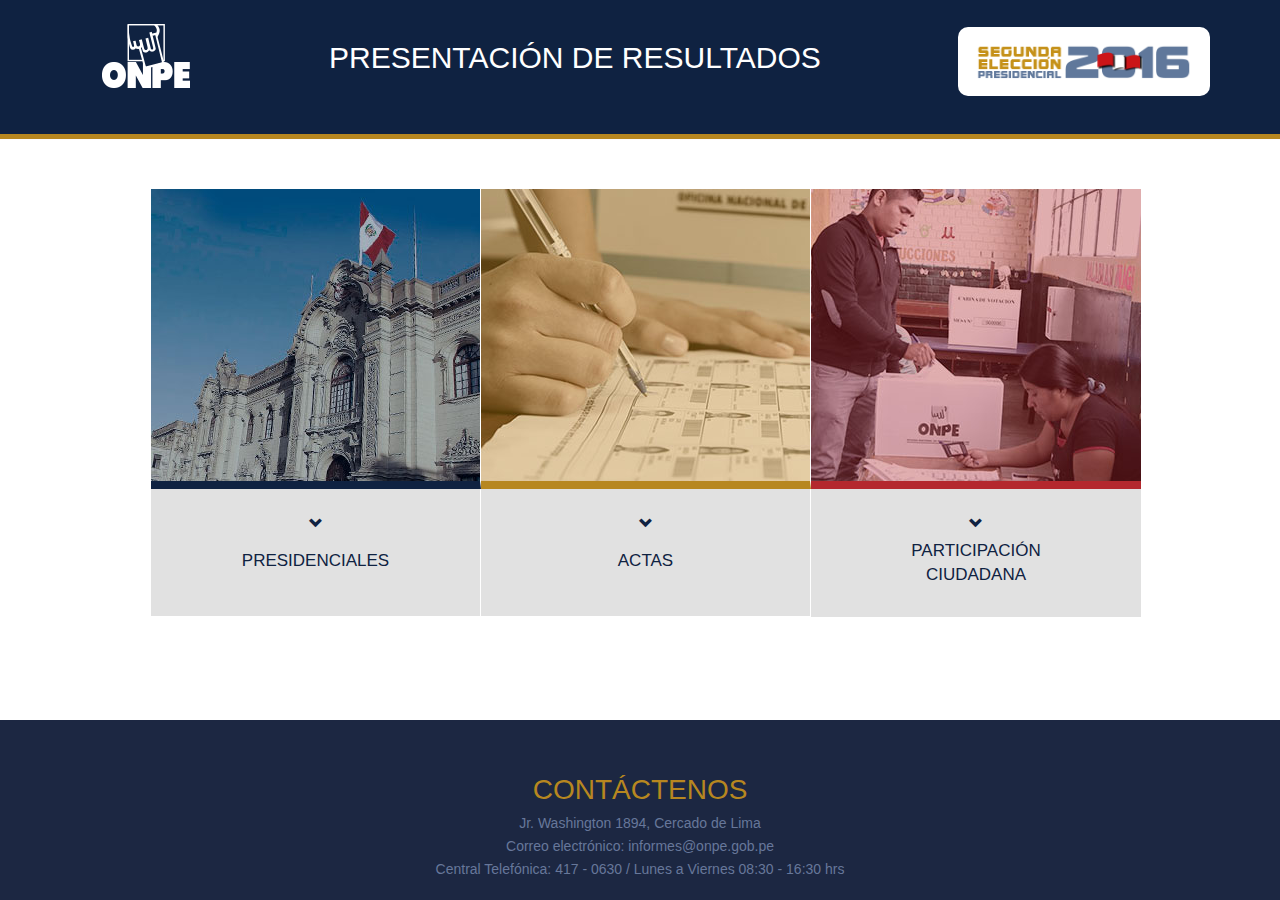
<file: index.html>
﻿<!DOCTYPE html> 
<html>
  <head>
    <title>ONPE - Oficina Nacional de Procesos Electorales</title>
    <meta http-equiv="Content-Type" content="text/html; charset=UTF-8"  />
    <meta http-equiv="X-UA-Compatible" content="IE=9" />
    <link href="css/bootstrap.min.css" rel="stylesheet" type="text/css" media="screen"/>
    <link href="css/fontawesome.min.css" rel="stylesheet" type="text/css" media="screen"/>
    <link href="css/style.css" rel="stylesheet" type="text/css" media="screen"/>
  </head>
  <body>
    <header>
      <div class="container">
        <div class="pull-left logo-onpe">
          <div class="pull-left">
            <a href="index.html"><img src="images/onpe-trans.png"></a>
          </div>
          
          <div class="pull-left">
            <h1>PRESENTACIÓN DE RESULTADOS</h1>
          </div>
        </div>
  
        <div class="pull-right logo">
          <img src="images/eegg2016-trans.png" width="218" height="35">
        </div>
      </div>
    </header>
    
    <section class="container space02 nosub">
      <div class="pull-left pd02 ancho-ie">
          <a href="presidenciales.html">
            <div class="grow pic btn01"><img src="images/presidenciales.jpg" ></div>
            <div class="tit02"><span class="glyphicon glyphicon-chevron-down" aria-hidden="true"></span><p>PRESIDENCIALES</p></div>
          </a>
      </div>
      <div class="pull-left pd02 oculto2 ancho-ie">
        <a href="actas_ubigeo.html">
          <div class="grow pic btn04"><img src="images/actas.jpg" ></div>
          <div class="tit02"><span class="glyphicon glyphicon-chevron-down" aria-hidden="true"></span><p>ACTAS</p></div>
        </a>
      </div>
      <div class="pull-left pd01 ancho-ie">
        <a href="participacion.html">
          <div class="grow pic btn05"><img src="images/participacion.jpg" ></div>
        <div class="tit01"><span class="glyphicon glyphicon-chevron-down" aria-hidden="true"></span><p>PARTICIPACIÓN <br> CIUDADANA</p></div>
        </a>
      </div>
    </section>
    
    <footer class="footer-index">
      <div class="container">
        <div class="row">
          <div class="col-md-12 direc01">
            <span>CONTÁCTENOS</span>
            <p>Jr. Washington 1894, Cercado de Lima </p>
            <p>Correo electrónico: <a href="#">informes@onpe.gob.pe</a></p>
            <p>Central Telefónica: 417 - 0630 / Lunes a Viernes 08:30 - 16:30 hrs</p>
          </div>
        </div>
      </div>
    </footer>
      
  </body>
</html>
</file>
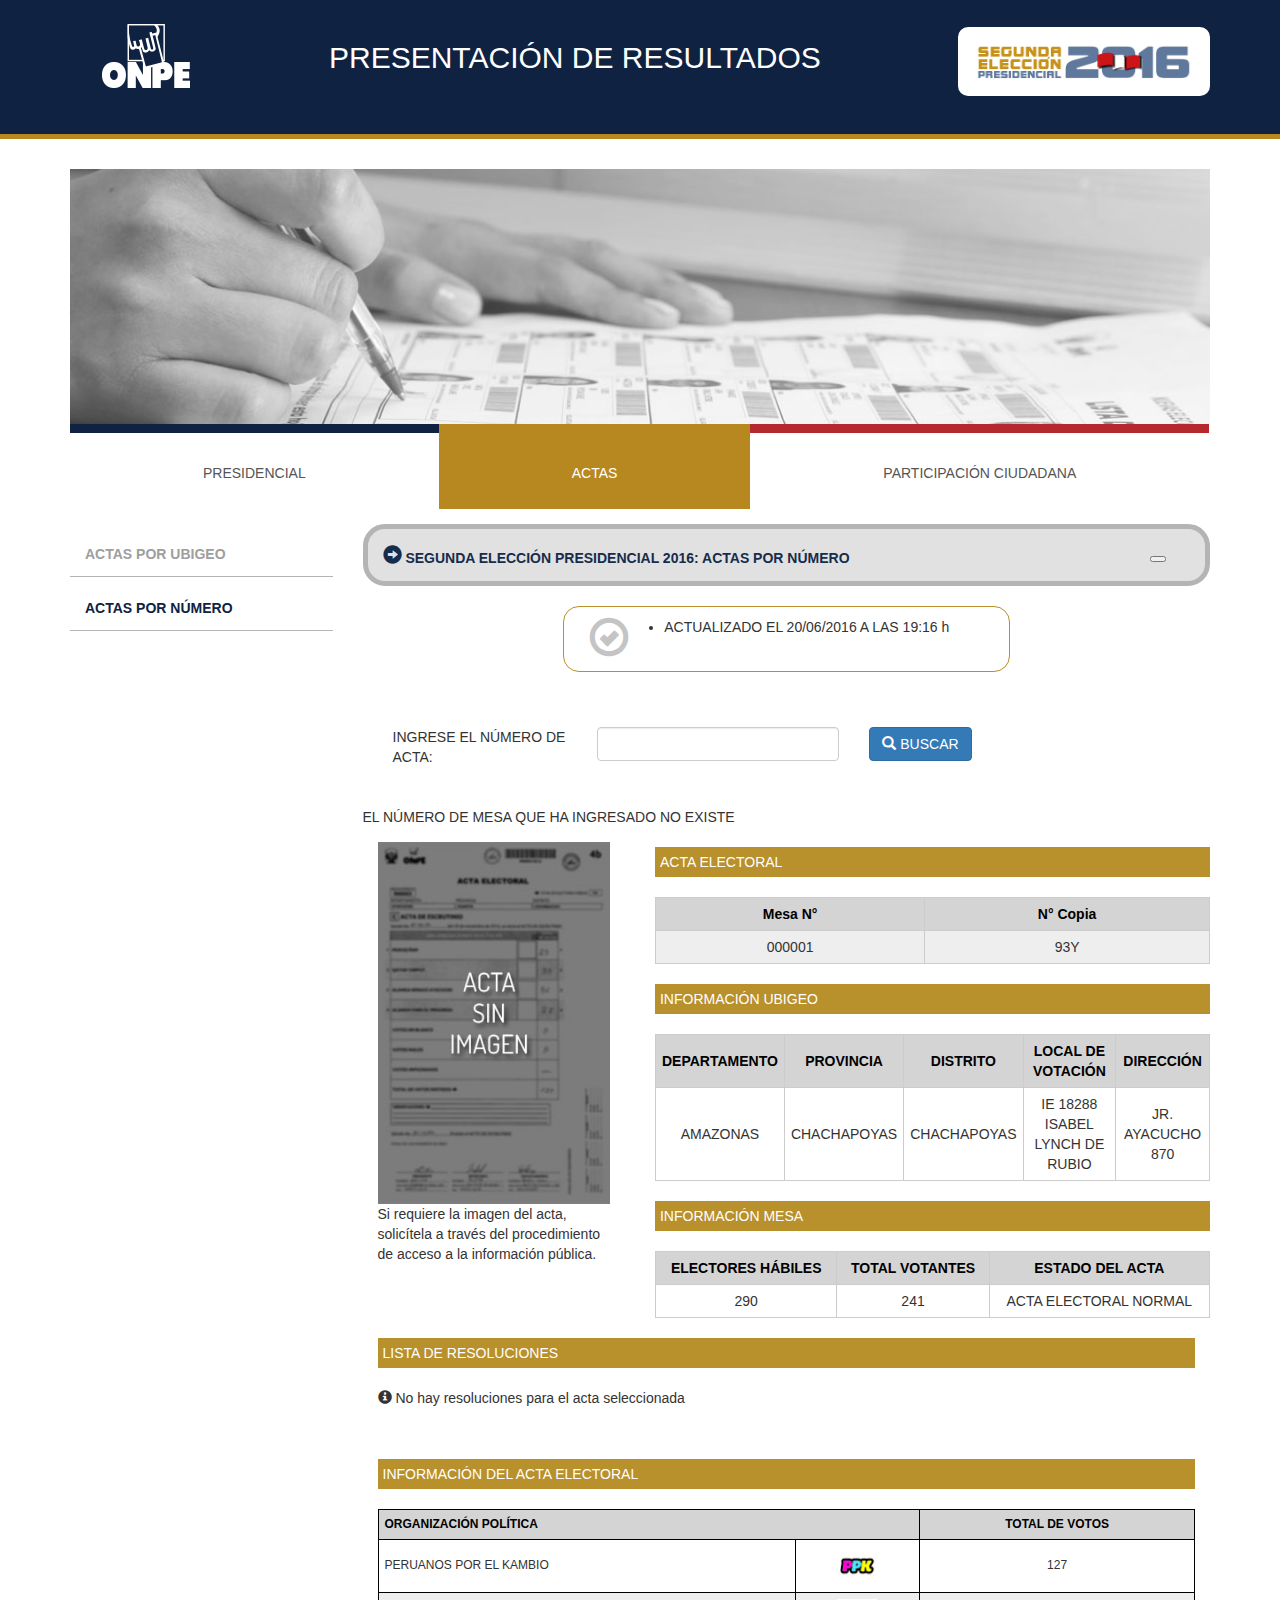
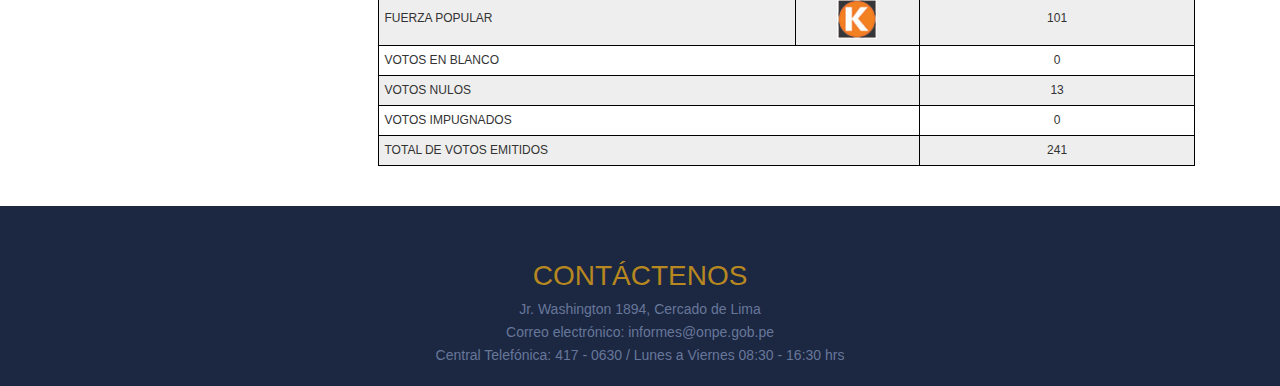
<file: actas_numero.html>
﻿<!DOCTYPE html>
<html>
  <head>
    <title>ONPE - Oficina Nacional de Procesos Electorales</title>
    <meta http-equiv="Content-Type" content="text/html; charset=UTF-8"  /> 
    <meta http-equiv="X-UA-Compatible" content="IE=9" />
    <link href="css/bootstrap.min.css" rel="stylesheet" type="text/css" media="screen"/>
    <link href="css/fontawesome.min.css" rel="stylesheet" type="text/css" media="screen"/>
    <link href="css/style.css" rel="stylesheet" type="text/css" media="screen"/>
  </head>
  <body>
    <header>
      <div class="container">
        <div class="pull-left logo-onpe">
          <div class="pull-left">
            <a href="index.html"><img src="images/onpe-trans.png"></a>
          </div>

          <div class="pull-left">
            <h1>PRESENTACIÓN DE RESULTADOS</h1>
          </div>
        </div>

        <div class="pull-right logo">
          <img src="images/eegg2016-trans.png" width="218" height="35">
        </div>
      </div>
    </header>

    <div class="container">
      <img src="images/f-actas.jpg" width="1170" height="248" class="img-responsive mg30top">

      <section class="menu navbar-default menu05">
        <div class="navbar-header">
          <button class="navbar-toggle collapsed" type="button" data-toggle="collapse" data-target=".bs-navbar-collapse">
            <span class="sr-only">Toggle navigation</span>
            <span class="icon-bar"></span>
            <span class="icon-bar"></span>
            <span class="icon-bar"></span>
          </button>
        </div>
        <a name="posicion"></a>
        <nav class="navbar-collapse bs-navbar-collapse collapse" aria-expanded="false">
          <ul class="nav navbar-nav">
            <li class="bt-azul">
              <a href="./presidencial.html">PRESIDENCIAL</a>
            </li>
            <li class="bt-amarillo act-amarillo">
              <a href="./actas_ubigeo.html">ACTAS</a>
            </li>
            <li class="bt-rojo">
              <a href="./participacion.html">PARTICIPACIÓN CIUDADANA</a>
            </li>
          </ul>
        </nav>
      </section>
      <br/><br/><br/><br/>

      <section class="contenedor">
        <div class="row">

          <div class="col-xs-12 col-md-3">
            <div class="menu-interna">
              <ul>
                <li><a href="./actas-ubigeo.html">Actas por ubigeo</a></li>
                <li><a href="./actas-numero.html" class="act-izq">Actas por número</a></li>
              </ul>
            </div>
          </div>

          <div class="col-xs-12 col-md-9" id="impreso">
            <div class="contenido-interna">

              <div class="titulos col-xs-12">
                <div class="col-xs-11">
                  <h3> <span class="glyphicon glyphicon-circle-arrow-right" aria-hidden="true" style="font-size:19px"></span> SEGUNDA ELECCIÓN PRESIDENCIAL 2016: ACTAS POR NÚMERO</h3>
                </div>

                <div class="col-xs-1 oculto-boton-print">
                  <button onclick="printContent('impreso');"><i class="fa fa-print ico-print"></i></button>
                </div>
              </div>

              <div class="col-xs-12">
                <div class="col-lg-7 centered">
                  <div class="col-xs-12 col-md-12 col-lg-12 cont-curv">
                    <div class="col-xs-3 col-md-1">
                      <span class="glyphicon glyphicon-ok-circle ico-info" aria-hidden="true"></span>
                    </div>

                    <div class="col-xs-9 col-md-11">
                      <ul>
                        <li>ACTUALIZADO EL 20/06/2016 A LAS 19:16 h </li>
                      </ul>
                    </div>
                  </div>
                </div>

                <div id="page-wrap">
                  <br>
                  <p>&nbsp;</p>
                  <p>&nbsp;</p>
                  <form id="myform" name="myform" class="horizontal-form" method="post" action="javascript:actas_bscarPrNmroMesa(document.getElementById('myform'));">
                    <div class="col-md-3">
                      INGRESE EL NÚMERO DE ACTA:
                    </div>

                    <div class="col-md-4">
                      <div class="form-group">
                        <span id="spanNroMesa">
                          <input id="nroMesa" name="nroMesa" type="text" onkeypress="return validText(this, event, 4)" maxlength="6" class="form-control" value="">
                        </span>
                      </div>
                    </div>

                    <div class="col-md-2">
                      <button type="button" onclick="javascript:actas_bscarPrNmroMesa(document.getElementById('myform'));" class="btn btn-primary"><span class="glyphicon glyphicon-search" aria-hidden="true"></span> BUSCAR</button>
                    </div>
                  </form>
                </div>

                <div id="divDetalle" class="ptop20">
                  <div class="contenido-resultados">
                    <p>&nbsp;</p>
                    <div class="row">

                      <div class="tab-info">EL NÚMERO DE MESA QUE HA INGRESADO NO EXISTE</div>

                      <div class="tab-content">
                        <div id="detMesa">
                          <div class="tab-content">
                            <div role="tabpanel" class="tab-pane active" id="presidencial">
                              <div class="tab-info-desc">

                                <div class="row">

                                  <div class="col-xs-3 col-md-4">
                                    <div class="mesap01">
                                        <img src="images/mp-sin.jpg" class="img-responsive">
                                        Si requiere la imagen del acta, solicítela a través del procedimiento de acceso a la información pública.
                                    </div>
                                  </div>

                                  <div class="col-xs-9 col-md-8">
                                    <div class="row">

                                      <div class="col-xs-12">
                                        <p class="subtitle1">ACTA ELECTORAL</p>
                                        <div id="page-wrap">
                                          <table class="table13" cellspacing="0">
                                            <thead>
                                              <tr>
                                                <th>Mesa N°</th>
                                                <th>N° Copia</th>
                                              </tr>
                                            </thead>
                                            <tbody>
                                              <tr>
                                                <td>000001</td>
                                                <td>93Y</td>
                                              </tr>
                                            </tbody>
                                          </table>
                                        </div>
                                      </div>

                                      <div class="col-xs-12">
                                        <p class="subtitle1">INFORMACIÓN UBIGEO</p>
                                        <div id="page-wrap">
                                          <table class="table14" cellspacing="0">
                                            <tbody>
                                              <tr class="titulo_tabla">
                                                <td>Departamento</td>
                                                <td>Provincia</td>
                                                <td>Distrito</td>
                                                <td>Local de votación</td>
                                                <td>Dirección</td>
                                              </tr>
                                              <tr>
                                                <td>AMAZONAS</td>
                                                <td>CHACHAPOYAS</td>
                                                <td>CHACHAPOYAS</td>
                                                <td>IE 18288 ISABEL LYNCH DE RUBIO</td>
                                                <td>JR. AYACUCHO 870</td>
                                              </tr>
                                            </tbody>
                                          </table>
                                        </div>
                                      </div>

                                      <div class="col-xs-12">
                                        <p class="subtitle1">INFORMACIÓN MESA</p>
                                        <div id="page-wrap">
                                          <table class="table15" cellspacing="0">
                                            <tbody>
                                              <tr class="titulo_tabla">
                                                <td>Electores hábiles</td>
                                                <td>Total votantes</td>
                                                <td>Estado del acta</td>
                                              </tr>
                                              <tr>
                                                <td>290</td>
                                                <td>241</td>
                                                <td>ACTA ELECTORAL NORMAL</td>
                                              </tr>
                                            </tbody>
                                          </table>
                                        </div>
                                      </div>

                                    </div>

                                  </div>
                                </div>

                                <div>
                                  <div class="col-xs-12 pbot30_acta">
                                    <p class="subtitle1">LISTA DE RESOLUCIONES</p>
                                    <span class="glyphicon glyphicon-info-sign" aria-hidden="true"></span> No hay resoluciones para el acta seleccionada
                                    <div id="page-wrap">
                                        <div class="col-md-12 resolu"></div>
                                    </div>
                                    <!-- <p class="centro"># : El valor consignado en el acta presenta ilegibilidad.</p> -->
                                  </div>
                                </div>

                                <div>
                                  <div class="col-xs-12">
                                    <p class="subtitle1">INFORMACIÓN DEL ACTA ELECTORAL</p>
                                    <div id="page-wrap" class="cont-tabla1">
                                      <table class="table06">
                                        <tbody>
                                          <tr class="titulo_tabla">
                                            <td colspan="2">Organización política</td>
                                            <td>Total de Votos</td>
                                          </tr>
                                          <tr>
                                            <td>PERUANOS POR EL KAMBIO</td>
                                            <td><img width="40px" height="40px" src="images/simbolo_pkk.jpg"></td>
                                            <td>127</td>
                                          </tr>
                                          <tr>
                                            <td>FUERZA POPULAR</td>
                                            <td><img width="40px" height="40px" src="images/simbolo_keyko.jpg"></td>
                                            <td>101</td>
                                          </tr>
                                          <tr>
                                            <td colspan="2">VOTOS EN BLANCO</td>
                                            <td>0</td>
                                          </tr>
                                          <tr>
                                            <td colspan="2">VOTOS NULOS</td>
                                            <td>13</td>
                                          </tr>
                                          <tr>
                                            <td colspan="2">VOTOS IMPUGNADOS</td>
                                            <td>0</td>
                                          </tr>
                                          <tr>
                                            <td colspan="2">TOTAL DE  VOTOS EMITIDOS</td>
                                            <td>241</td>
                                          </tr>
                                        </tbody>
                                      </table>
                                    </div>
                                  </div>

                                </div>

                              </div>
                            </div>
                          </div>

                        </div>
                      </div>
                    </div>

                  </div>
                </div>
              </div>

            </div>
          </div>
        </div>
      </section>
    </div>
    <br/><br/>

    <footer class="footer-inside">
      <div class="container">
        <div class="row">
          <div class="col-md-12 direc01">
            <span>CONTÁCTENOS</span>
            <p>Jr. Washington 1894, Cercado de Lima </p>
            <p>Correo electrónico: <a href="#">informes@onpe.gob.pe</a></p>
            <p>Central Telefónica: 417 - 0630 / Lunes a Viernes 08:30 - 16:30 hrs</p>
          </div>
        </div>
      </div>
    </footer>

  </body>
</html>
</file>
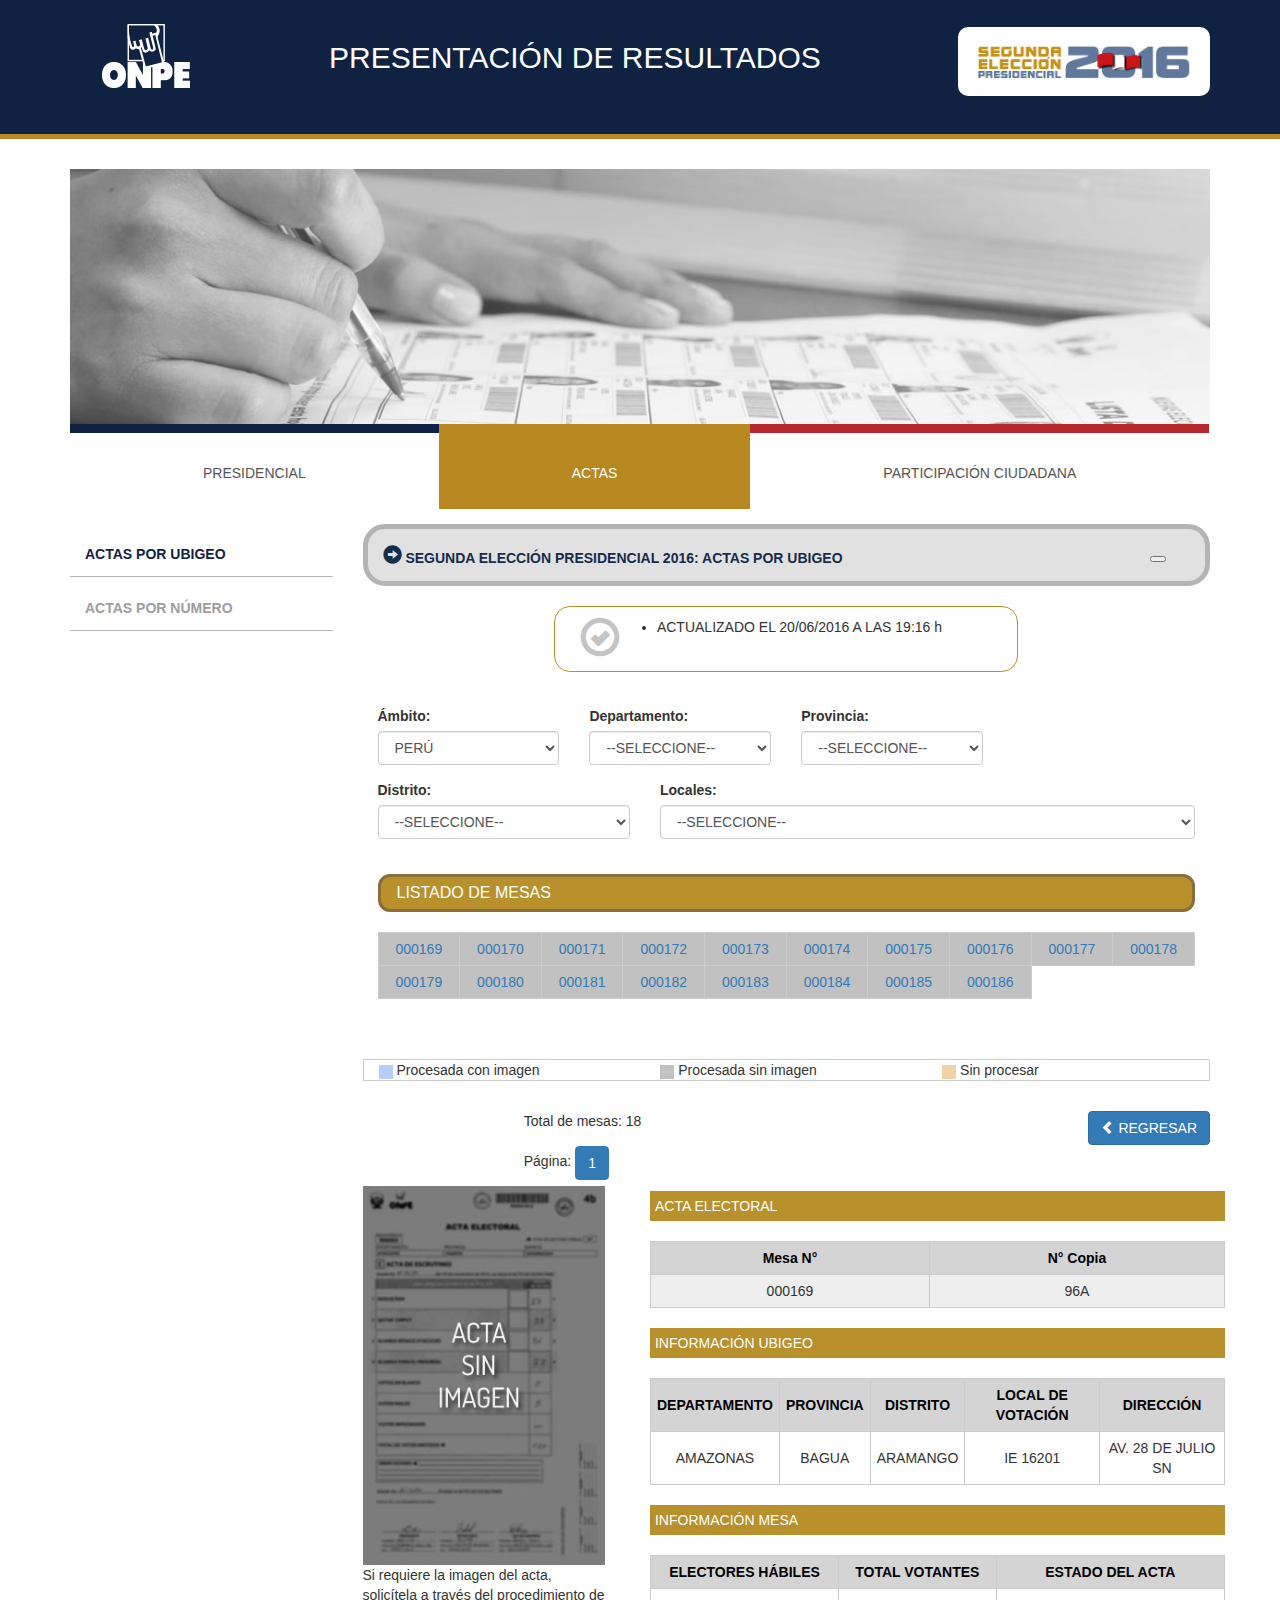
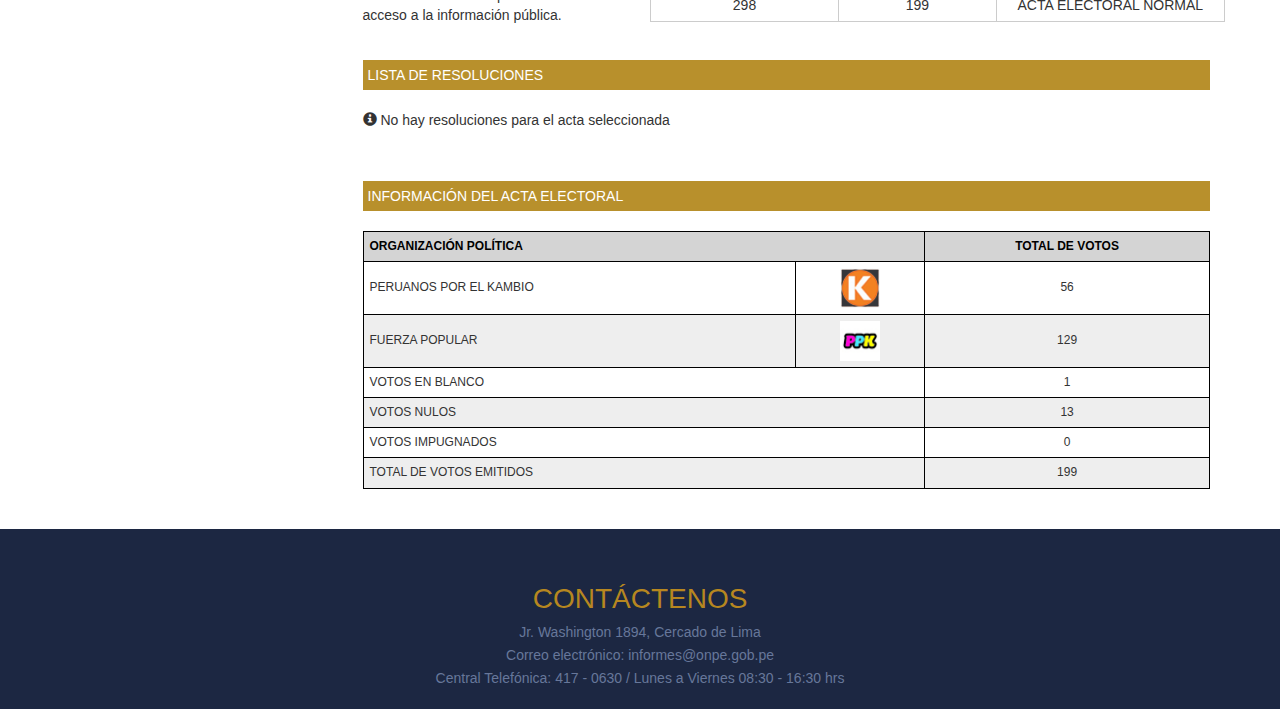
<file: actas_ubigeo.html>
﻿<!DOCTYPE html> 
<html>
  <head>
    <title>ONPE - Oficina Nacional de Procesos Electorales</title>
    <meta http-equiv="Content-Type" content="text/html; charset=UTF-8"  /> 
    <meta http-equiv="X-UA-Compatible" content="IE=9" />
    <link href="css/bootstrap.min.css" rel="stylesheet" type="text/css" media="screen"/>
    <link href="css/fontawesome.min.css" rel="stylesheet" type="text/css" media="screen"/>
    <link href="css/style.css" rel="stylesheet" type="text/css" media="screen"/>
  </head>
  <body>
    <header>
      <div class="container">
        <div class="pull-left logo-onpe">
          <div class="pull-left">
            <a href="index.html"><img src="images/onpe-trans.png"></a>
          </div>
          
          <div class="pull-left">
            <h1>PRESENTACIÓN DE RESULTADOS</h1>
          </div>
        </div>
  
        <div class="pull-right logo">
          <img src="images/eegg2016-trans.png" width="218" height="35">
        </div>
      </div>
    </header>
      
    <div class="container">
      <img src="images/f-actas.jpg" width="1170" height="248" class="img-responsive mg30top">
  
      <section class="menu navbar-default menu05">
        <div class="navbar-header">
          <button class="navbar-toggle collapsed" type="button" data-toggle="collapse" data-target=".bs-navbar-collapse">
            <span class="sr-only">Toggle navigation</span>
            <span class="icon-bar"></span>
            <span class="icon-bar"></span>
            <span class="icon-bar"></span>
          </button>
        </div>
        <a name="posicion"></a>
        <nav class="navbar-collapse bs-navbar-collapse collapse" aria-expanded="false">
          <ul class="nav navbar-nav">
            <li class="bt-azul">
              <a href="./presidenciales.html">PRESIDENCIAL</a>
            </li>
            <li class="bt-amarillo act-amarillo">
              <a href="./actas_ubigeo.html">ACTAS</a>
            </li>
            <li class="bt-rojo">
              <a href="./participacion.html">PARTICIPACIÓN CIUDADANA</a>
            </li>
          </ul>
        </nav>
      </section>
      <br/><br/><br/><br/>
  
      <section class="contenedor">
        <div class="row">
          
          <div class="col-xs-12 col-md-3">
            <div class="menu-interna">
              <ul>
                <li><a href="./actas_ubigeo.html" class="act-izq">Actas por ubigeo</a></li>
                <li><a href="./actas_numero.html">Actas por número</a></li>
              </ul>
            </div>
          </div>
          
          <div class="col-xs-12 col-md-9" id="impreso">
            <div class="contenido-interna">
              <div class="titulos col-xs-12">
                <div class="col-xs-11">
                    <h3> <span class="glyphicon glyphicon-circle-arrow-right" aria-hidden="true" style="font-size:19px"></span> SEGUNDA ELECCIÓN PRESIDENCIAL 2016: ACTAS POR UBIGEO</h3>
                </div>

                <div class="col-xs-1 oculto-boton-print">
                    <button onclick="printContent('impreso');"><i class="fa fa-print ico-print"></i></button>
                </div>
              </div>

              <div class="col-lg-7 centered">
                <div class="col-xs-12 col-md-12 col-lg-12 cont-curv">
                  <div class="col-xs-3 col-md-1">
                    <span class="glyphicon glyphicon-ok-circle ico-info" aria-hidden="true"></span>
                  </div>
            
                  <div class="col-xs-9 col-md-11">
                    <ul>
                      <li>ACTUALIZADO EL 20/06/2016 A LAS 19:16 h </li>
                    </ul>
                  </div>
                </div>
              </div>
              
              <div class="col-xs-12 td34up">
                <form id="frmBuscar" name="frmBuscar" action="" method="post" class="horizontal-form">
                
                  <div class="row">
                    
                    <div class="col-md-3">
                      <label class="control-label">Ámbito:</label>
                      <div id="ambito" class="form-group">
                        <select name="cdgoAmbito" id="cdgoAmbito" class="form-control" onchange="buscarAmbito('', 'acta', '', this.value, ''); $('#aComentarioProvincia').html('');">
                          <option value="P">PERÚ</option>
                          <option value="E">EXTRANJERO</option>
                        </select>
                      </div>
                    </div>
                    
                    <div id="dvNombreDepartamento" class="col-md-3" style="">
                      <div class="form-group">
                        <label id="lblDepartamento" class="control-label">Departamento:</label>
                        <div id="departamentos">
                          <select name="cdgoDep" id="cdgoDep" class="form-control" onchange="getProvinciasDepa_acta('', '', this.value);">
                            <option selected="selected" value="">--SELECCIONE--</option>
                            <option value="010000">AMAZONAS</option>
                            <option value="020000">ANCASH</option>
                            <option value="030000">APURIMAC</option>
                            <option value="040000">AREQUIPA</option>
                            <option value="050000">AYACUCHO</option>
                            <option value="060000">CAJAMARCA</option>
                            <option value="240000">CALLAO</option>
                            <option value="070000">CUSCO</option>
                            <option value="080000">HUANCAVELICA</option>
                            <option value="090000">HUANUCO</option>
                            <option value="100000">ICA</option>
                            <option value="110000">JUNIN</option>
                            <option value="120000">LA LIBERTAD</option>
                            <option value="130000">LAMBAYEQUE</option>
                            <option value="140000">LIMA</option>
                            <option value="150000">LORETO</option>
                            <option value="160000">MADRE DE DIOS</option>
                            <option value="170000">MOQUEGUA</option>
                            <option value="180000">PASCO</option>
                            <option value="190000">PIURA</option>
                            <option value="200000">PUNO</option>
                            <option value="210000">SAN MARTIN</option>
                            <option value="220000">TACNA</option>
                            <option value="230000">TUMBES</option>
                            <option value="250000">UCAYALI</option>
                          </select>
                        </div>
                      </div>
                    </div>
                    
                    <div id="dvNombreProvincia" class="col-md-3" style="">
                      <div class="form-group">
                        <label id="lblProvincia" class="control-label">Provincia:</label>
                        <div id="provincias">
                          <select name="cdgoProv" id="cdgoProv" class="form-control" onchange="buscarProvincia_actas(this.value, '', 'PR');
                            if (this.value.substring(0,4) == '9430')
                              $('#aComentarioProvincia').html('&nbsp;&nbsp;&nbsp;ACTUALMENTE SERBIA');
                            else
                              $('#aComentarioProvincia').html('');
                            ">
                            <option selected="selected" value="">--SELECCIONE--</option>
                            <option value="010200">BAGUA</option>
                            <option value="010300">BONGARA</option>
                            <option value="010100">CHACHAPOYAS</option>
                            <option value="010600">CONDORCANQUI</option>
                            <option value="010400">LUYA</option>
                            <option value="010500">RODRIGUEZ DE MENDOZA</option>
                            <option value="010700">UTCUBAMBA</option>
                          </select>
                          <span id="aComentarioProvincia"></span>
                        </div>
                      </div>
                    </div>

                  </div>
                  
                  <div class="row">
                    
                    <div class="col-md-4">
                      <label id="lblDistrito" class="control-label">Distrito:</label>
                      <div id="distritos" class="form-group">
                        <select name="cdgoDist" id="cdgoDist" class="form-control" onchange="
                          getPageWeb('', 'actas', 'getLocalesVotacion', 'divLocal', '&amp;tipoElec=&amp;ubigeo=' + this.value);
                          getPageWeb('', 'actas', 'limpiarDiv', 'divDetalle', '');">
                          <option selected="selected" value="">--SELECCIONE--</option>
                          <option value="010202">ARAMANGO</option>
                          <option value="010205">BAGUA</option>
                          <option value="010203">COPALLIN</option>
                          <option value="010204">EL PARCO</option>
                          <option value="010206">IMAZA</option>
                          <option value="010201">LA PECA</option>
                        </select>
                      </div>
                    </div>
                    
                    <div class="col-md-8">
                      <div class="form-group">
                        <label class="control-label">Locales:</label>
                        <div id="divLocal">    
                          <select name="actas_ubigeo" id="actas_ubigeo" class="form-control" onchange="actas_porUbigeo_verActsPr(this.value, '10', '')">
                            <option value="-1?-1" selected="selected">--SELECCIONE--</option>
                            <option value="0033?010202">IE 16201</option>
                            <option value="0032?010202">IE MIGUEL MONTEZA TAFUR</option>
                          </select>
                        </div>
                      </div>
                    </div>
                    
                    <div id="divDetalle" class="ptop20">
                      
                      <div class="col-xs-12 pbot30">
                        <p class="subtitle">LISTADO DE MESAS</p>
                        <div id="page-wrap">
                          <table class="table17" cellspacing="0">
                            <tbody>
                              <tr>
                                <td bgcolor="#C1C1C1" onclick="verDetalleMesa('010202', '000169', '10', '1')" style="cursor:pointer"><a href="#">000169</a></td>
                                <td bgcolor="#C1C1C1" onclick="verDetalleMesa('010202', '000170', '10', '1')" style="cursor:pointer"><a href="#">000170</a></td>	  
                                <td bgcolor="#C1C1C1" onclick="verDetalleMesa('010202', '000171', '10', '1')" style="cursor:pointer"><a href="#">000171</a></td>	  
                                <td bgcolor="#C1C1C1" onclick="verDetalleMesa('010202', '000172', '10', '1')" style="cursor:pointer"><a href="#">000172</a></td>	  
                                <td bgcolor="#C1C1C1" onclick="verDetalleMesa('010202', '000173', '10', '1')" style="cursor:pointer"><a href="#">000173</a></td>	  
                                <td bgcolor="#C1C1C1" onclick="verDetalleMesa('010202', '000174', '10', '1')" style="cursor:pointer"><a href="#">000174</a></td>	  
                                <td bgcolor="#C1C1C1" onclick="verDetalleMesa('010202', '000175', '10', '1')" style="cursor:pointer"><a href="#">000175</a></td>	  
                                <td bgcolor="#C1C1C1" onclick="verDetalleMesa('010202', '000176', '10', '1')" style="cursor:pointer"><a href="#">000176</a></td>	  
                                <td bgcolor="#C1C1C1" onclick="verDetalleMesa('010202', '000177', '10', '1')" style="cursor:pointer"><a href="#">000177</a></td>	  
                                <td bgcolor="#C1C1C1" onclick="verDetalleMesa('010202', '000178', '10', '1')" style="cursor:pointer"><a href="#">000178</a></td>
                              </tr>
                              <tr>
                                <td bgcolor="#C1C1C1" onclick="verDetalleMesa('010202', '000179', '10', '1')" style="cursor:pointer"><a href="#">000179</a></td>	  
                                <td bgcolor="#C1C1C1" onclick="verDetalleMesa('010202', '000180', '10', '1')" style="cursor:pointer"><a href="#">000180</a></td>	  
                                <td bgcolor="#C1C1C1" onclick="verDetalleMesa('010202', '000181', '10', '1')" style="cursor:pointer"><a href="#">000181</a></td>	  
                                <td bgcolor="#C1C1C1" onclick="verDetalleMesa('010202', '000182', '10', '1')" style="cursor:pointer"><a href="#">000182</a></td>	  
                                <td bgcolor="#C1C1C1" onclick="verDetalleMesa('010202', '000183', '10', '1')" style="cursor:pointer"><a href="#">000183</a></td>	  
                                <td bgcolor="#C1C1C1" onclick="verDetalleMesa('010202', '000184', '10', '1')" style="cursor:pointer"><a href="#">000184</a></td>	  
                                <td bgcolor="#C1C1C1" onclick="verDetalleMesa('010202', '000185', '10', '1')" style="cursor:pointer"><a href="#">000185</a></td>	  
                                <td bgcolor="#C1C1C1" onclick="verDetalleMesa('010202', '000186', '10', '1')" style="cursor:pointer"><a href="#">000186</a></td>
                              </tr>
                            </tbody>
                          </table>
                        </div>
                      </div>

                      <div class="col-xs-12 cont-recto oculto-leyenda-color-fondo-mesas">
                        <div class="col-md-4"><img src="images/procesacon.jpg"> Procesada con imagen</div>
                        <div class="col-md-4"><img src="images/procesasin.jpg"> Procesada sin imagen</div>
                        <div class="col-md-4"><img src="images/sinprocesa.jpg"> Sin procesar</div>
                      </div>
        
                      <div class="row pbot30">
                        <div class="col-lg-8 centered">
                          <div class="col-xs-12 col-md-12 col-lg-12">
                            <table>
                              <tbody>
                                <tr>
                                  <td colspan="10">
                                    <div class="conte-paginador">
                                      <span class="paginador-txt">Total de mesas: 18</span>
                                    </div>
                                  </td>
                                </tr>  
                                <tr>
                                  <td>&nbsp;</td>
                                </tr>
                                <tr>
                                  <td colspan="10">Página: 
                                    <ul class="pagination">
                                      <li class="active"><a class="paginador-n1">1</a></li>
                                    </ul>
                                  </td>
                                </tr>
                              </tbody>
                            </table>
                          </div>
                        </div>
                      </div>

                    </div>

                    <div id="divDetalle" class="ptop20">
                      <div class="contenido-resultados">
                        <button class="btn btn-primary pull-right" onclick="actas_porUbigeo_verActsPr('', '10', '', '1')" type="button">
                          <span class="glyphicon glyphicon-chevron-left" aria-hidden="true"></span>
                          REGRESAR
                        </button>
                        <p>&nbsp;</p>
        
                        <div class="row">
                          <div class="tab-info">
                            <div class="tab-content">
                              <div id="detMesa">
                                <div class="tab-content">
                                  <div role="tabpanel" class="tab-pane active" id="presidencial">
                                    <div class="tab-info-desc">
                                      
                                      <div class="row">

                                        <div class="col-xs-3 col-md-4">
                                          <div class="mesap01">
                                            <img src="images/mp-sin.jpg" class="img-responsive">
                                            Si requiere la imagen del acta, solicítela a través del procedimiento de acceso a la información pública.
                                          </div>
                                        </div>
                                        <div class="col-xs-9 col-md-8">
                                          <div class="row">
                                            
                                            <div class="col-xs-12">
                                              <p class="subtitle1">ACTA ELECTORAL</p>
                                              <div id="page-wrap">
                                                <table class="table13" cellspacing="0">
                                                  <thead>
                                                    <tr>
                                                      <th>Mesa N°</th>
                                                      <th>N° Copia</th>
                                                    </tr>
                                                  </thead>
                                                  <tbody>
                                                    <tr>
                                                      <td>000169</td>
                                                      <td>96A</td>
                                                    </tr>
                                                  </tbody>
                                                </table>
                                              </div>
                                            </div>
                                
                                            <div class="col-xs-12">
                                              <p class="subtitle1">INFORMACIÓN UBIGEO</p>
                                              <div id="page-wrap">
                                                <table class="table14" cellspacing="0">
                                                  <tbody>
                                                    <tr class="titulo_tabla">
                                                      <td>Departamento</td>
                                                      <td>Provincia</td>
                                                      <td>Distrito</td>
                                                      <td>Local de votación</td>
                                                      <td>Dirección</td>
                                                    </tr>
                                                    <tr>
                                                      <td>AMAZONAS</td>
                                                      <td>BAGUA</td>
                                                      <td>ARAMANGO</td>
                                                      <td>IE 16201</td>
                                                      <td>AV. 28 DE JULIO SN</td>
                                                    </tr>
                                                  </tbody>
                                                </table>
                                              </div>
                                            </div>
                                
                                            <div class="col-xs-12">
                                              <p class="subtitle1">INFORMACIÓN MESA</p>
                                              <div id="page-wrap">
                                                <table class="table15" cellspacing="0">
                                                  <tbody>
                                                    <tr class="titulo_tabla">
                                                      <td>Electores hábiles</td>
                                                      <td>Total votantes</td>
                                                      <td>Estado del acta</td>
                                                    </tr>
                                                    <tr>
                                                      <td>298</td>
                                                      <td>199</td>
                                                      <td>ACTA ELECTORAL NORMAL</td>
                                                    </tr>
                                                  </tbody>
                                                </table>
                                              </div>
                                            </div>

                                          </div>
                                        </div>
                                      </div>
                                
                                      <div>
                                        <div class="col-xs-12 pbot30_acta">
                                          <p class="subtitle1">LISTA DE RESOLUCIONES</p>
                                          <span class="glyphicon glyphicon-info-sign" aria-hidden="true"></span> No hay resoluciones para el acta seleccionada
                                          <div id="page-wrap">
                                            <div class="col-md-12 resolu"></div>
                                          </div>
                                          <!-- <p class="centro"># : El valor consignado en el acta presenta ilegibilidad.</p> -->
                                        </div>
                                      </div>
                                
                                      <div>
                                        <div class="col-xs-12">
                                          <p class="subtitle1">INFORMACIÓN DEL ACTA ELECTORAL</p>
                                          <div id="page-wrap" class="cont-tabla1">
                                            <table class="table06">
                                              <tbody>
                                                <tr class="titulo_tabla">
                                                  <td colspan="2">Organización política</td>
                                                  <td>Total de Votos</td>
                                                </tr>
                                                  <td>PERUANOS POR EL KAMBIO</td>
                                                  <td><img width="40px" height="40px" src="images/simbolo_keyko.jpg"></td>
                                                  <td>56</td>
                                                </tr>
                                                <tr>
                                                  <td>FUERZA POPULAR</td>
                                                  <td><img width="40px" height="40px" src="images/simbolo_pkk.jpg"></td>
                                                  <td>129</td>
                                                </tr>
                                                <tr>
                                                  <td colspan="2">VOTOS EN BLANCO</td>
                                                  <td>1</td>
                                                </tr>
                                                <tr>
                                                  <td colspan="2">VOTOS NULOS</td>
                                                  <td>13</td>
                                                </tr>
                                                <tr>
                                                  <td colspan="2">VOTOS IMPUGNADOS</td>
                                                  <td>0</td>
                                                </tr>
                                                <tr>
                                                  <td colspan="2">TOTAL DE  VOTOS EMITIDOS</td>
                                                  <td>199</td>
                                                </tr>
                                              </tbody>
                                            </table>
                                          </div>
                                        </div>
                                      </div>
                                
                                    </div>
                                  </div>
                                </div>				
                              
                              </div>
                            </div>
                          </div>
                        </div>
                            
                      </div>
                  
                    </div>

                  </div>
       
                </form>
              </div>
       
            </div>
          </div>
                    
        </div>
      </section>
    </div>
    <br/><br/>

    <footer class="footer-inside">
      <div class="container">
        <div class="row">
          <div class="col-md-12 direc01">
            <span>CONTÁCTENOS</span>
            <p>Jr. Washington 1894, Cercado de Lima </p>
            <p>Correo electrónico: <a href="#">informes@onpe.gob.pe</a></p>
            <p>Central Telefónica: 417 - 0630 / Lunes a Viernes 08:30 - 16:30 hrs</p>
          </div>
        </div>
      </div>
    </footer>
      
  </body>
</html>
</file>
<file: css/style.css>
@charset "utf-8";
/* CSS Document */
 
html {
    position: relative;
    min-height: 100%;font-family:'GillSans';
}

body {
    /* Fijamos un color de fondo para que se muestre mientras se está
      cargando la imagen de fondo o si hay problemas para cargarla  */
	font-family: 'Roboto', sans-serif; margin-bottom: 262px; margin:0;
}

header{background-color: #0f2241; border-bottom: solid 5px #b78720; padding: 0 0 20px 0; }
h1{font-size: 30px!important; margin: 26px 0 0 122px!important; color: #FFF;}
i{font-size: 17px; color: #FFF; }

.logo{-webkit-border-radius: 10px;
-moz-border-radius: 10px;
border-radius: 10px;
      background-color: #FFFFFF; padding: 17px;  margin: 27px 0 0 0;}


.sinlista{padding: 15px; }
.sinlista ul{list-style: none;}
.sinlista ul li{padding:0 15px; }


.botonera{padding: 20px 0 0 0;}
.botonera ul{list-style: none;margin-bottom: 0;  padding-left: 0px; padding: 0 5px;}
.botonera ul li{padding:0 10px; list-style: none;  float:left; }
.botonera ul li a{ float:left; color:#FFFFFF; padding: 10px 15px; }
.botonera ul li a:hover{ border-radius: 20px;
                         -moz-border-radius: 20px ;
                         -webkit-border-radius: 20px;
                         background-color:#cc8c10; text-decoration:none;  }
.btn-select{border-radius: 20px ;
            -moz-border-radius: 20px;
            -webkit-border-radius: 20px; background-color:#cc8c10; text-decoration:none; }

.line-white{border-right:1px solid #FFF; }


.container {
    width: 1170px;margin-right: auto;
    margin-left: auto;
    padding-left: 15px;
    padding-right: 15px;
}

.container:before, .container:after {
    content: " ";
    display: table;
}

.container:after {
    clear: both;
}

.line{
    border-bottom: 1px solid #5d7597;  
}

.line1{border-right: 1px solid #fff!important; padding: 0 25px 0 0;}
.txt1{font-family:"Dosis-Regular"; color:#FFFFFF; font-size:40px; text-align:center; line-height:50px; padding: 50px 0 0 0; }
.txt1 span{font-size:70px; text-align:center; }
.txt2{text-align:center; padding: 30px 0 0 0;  }
.txt2 button{font-size:20px; font-family:"Dosis-Regular"; padding: 10px 20px; }
.txt2 span{ color:#FFFFFF; font-size:25px; padding: 20px 0 0 0; }

#pasos{padding: 0 0 80px 0; }
#pasos span{color:#FFFFFF; font-size:18px; padding: 20px 0 0 0; display: block; text-align: left;}


.footer-index {
    background-size: cover;
    background-color: #1c2742;
    bottom: 0;
    width: 100%;
    height: 180px;
    position: absolute;
    padding: 20px 0 12px;
}

.footer-inside {
    background-size: cover;
    background-color: #1c2742;
    bottom: 0;
    width: 100%;
    height: 180px;
    padding: 20px 0 12px;
}

.redes{text-align: center; padding: 6px 0;}
.redes i{color: #7a6f5c; font-size: 40px; padding: 0 5px;}

.redes2{text-align: center; padding: 6px 0;}
.redes2 i{font-size: 60px; padding: 0 5px;}

.fb{color: #2e5e99;}
.twitter{color: #0baaec;}
.plus{color: #c21e2c;}

.iconos{text-align: center; padding: 30px 0;}
.iconos i{font-size: 70px; color: #5d5339; }
.iconos span{padding: 0 5px; display: block; float: left; }
.iconos a{color: #fff; text-decoration: none; }

.paso1-txt{text-align:center; padding: 20px 0;}
.paso1-txt h1{text-align:center; color:#274571; font-size:44px; margin: 20px 0 5px 0; }
.paso1-txt span{color: #d4a356; font-size:24px; border-bottom:1px solid #d4a356; }
.paso1-txt p{color: #4d4c49; font-size:16px; padding: 5px 0; }

.logos-trans{padding: 30px 0;}
.col-center-block {
    float: none;
    display: block;
    margin-left: auto;
    margin-right: auto;
}

.form2{}
.form2 p{line-height: 10px;}
.local{width: auto;
       height: 200px;
       overflow-y: scroll; margin: 20px 0 45px 0;}
.local li{list-style-type: none;}

.locales{ border-bottom: 1px solid #fff; padding: 14px 0px 4px 0;}


.fnd-confirma{background-color: #274571;  color:#fff;  }
.cerrar{color: #fff; font-size: 30px; }
.centro{text-align: center!important; }
.txt01-confirm{font-size: 30px;}
.txt02-confirm{font-size: 19px;}
.txt01-jurar{font-size: 18px; padding: 15px; }
.txt02-jurar{}
.txt02-jurar p{font-size: 16px; padding: 15px 15px 0 15px; text-align: center; }
.txt02-jurar span{color:#D58512;}

.txt03-confirm{}
.txt03-confirm p{font-size: 16px; padding: 15px 15px 0 15px; text-align: center; }
.txt03-confirm span{color:#D58512;}

.direccion{padding: 25px;}
.direccion p{}
.direccion span{color:#d4a356;}
.dir-txt1{font-size: 27px;text-align: center;}
.dir-txt2{font-size: 18px; text-align: center;}
.dir-txt3{font-size: 18px; text-align: center;}
.dir-txt4{font-size: 27px; text-align: center;}
.line-der{border-right: 1px solid #ccc; }


/*requisitos*/
.cont-requi{-khtml-border-radius: 15px;
            -moz-border-radius: 15px;
            -webkit-border-radius: 15px;
            border-radius: 15px; background-color: #fff; padding: 25px; margin: 0 0 30px 0;}

.mg17 {margin: 0 0 17px 0; }
.mg25 {margin: 0 0 25px 0; }
.mg10 {margin: 0 0 10px 0; }
.mg8 {margin: 0 0 8px 0; }
.pb60{padding-bottom: 60px;}
.center-hor{
    float:none;
    margin:0 auto; }

.tit-reg3{color:#162c4b; font-size: 20px; font-weight: bold; padding: 15px 0 15px 0; }
.tit-reg4{margin: 0 0 20px 0; color:#4d4c49; border-right: 1px solid #ccc; }
.tit-reg4 label{color:#4d4c49; font-weight: normal !important; }
.ley{color:#cc8c10; font-size: 13px; }

/* Hidding the radiobuttons &amp; checkboxes */
input[type="radio"], input[type="checkbox"] {
    display: none; 
}
/* Styling background */
label i:first-child {
    color: gray;
}
/* Hidding the "check" status of inputs */
input[type="radio"] + label .fa-circle,
input[type="checkbox"] + label .fa-check  {
    display: none; 
}
/* Styling the "check" status */
input[type="radio"]:checked + label .fa-circle,
input[type="checkbox"]:checked + label .fa-check {
    display: block;
    color: #cc8c10;
}
/* Styling checkboxes */
input[type="checkbox"]:checked + label .fa-check {
    position: relative;
    left: .125em;
    bottom: .125em;
}
/* Styling radiobuttons */
input[type="radio"]:checked + label .fa-circle-o {
    display: none;
}

/* add*/
.logo-onpe {
    margin: 15px;
}
.logo-onpe img {
    padding: 8px 15px;
}
.navbar-inverse {
    background-color: #0F2241;
    border-color: #080808;
}
.navbar-nav {
    margin: 24px 0;
}
.navbar-inverse .navbar-nav > .active > a, .navbar-inverse .navbar-nav > .active > a:hover, .navbar-inverse .navbar-nav > .active > a:focus {
    color: #FFF;
    border-radius: 20px;
    -moz-border-radius: 20px ;
    -webkit-border-radius: 20px;
    background-color:#cc8c10;
}
.navbar-inverse .navbar-nav > li > a:hover, .navbar-inverse .navbar-nav > li > a:focus {
    color: #FFF;
    border-radius: 20px;
    -moz-border-radius: 20px ;
    -webkit-border-radius: 20px;
    background-color:#cc8c10;
}
.nav {
    padding-left: 40px;
}
.navbar-inverse .navbar-nav > li > a {
    padding-top: 5px;
    padding-bottom: 8px;
    text-transform: uppercase;
    color: #FFF;
}
.starter {
    padding: 90px 15px 25px;
    text-align: center;
}
.starter > h1 {
    color: #274571;
    font-size: 44px;
}
.starter > span {
    color: #D4A356;
    font-size: 24px;
    border-bottom: 1px solid #D4A356;
}
h3 {
    color: #162C4B;
    font-size: 20px;
    font-weight: bold;
    text-transform: uppercase;
}
.separador {
    border-right: 1px solid #CCC;
}
.spacbody{padding: 0 0 60px 0;}
.spacbody2{padding: 0 0 60px 0;}
.spacbtn{padding: 30px 0 0 0;}
.show input{display: block; }

.izq{text-align: left !important;}

.grow img {
  width: 330px;
  height: 300px;
  -webkit-transition: all 1s ease;
  -moz-transition: all 1s ease;
  -o-transition: all 1s ease;
  -ms-transition: all 1s ease;
  transition: all 1s ease;
}

.grow img:hover {
  width: 360px;
  height: 330px;
}

.pic {
  width: 330px;
  height: 300px;
  overflow: hidden;
  float: left;
}

.pic:hover {
  cursor: pointer;
}

.tit01{background-color: #e1e1e1; text-align: center; padding: 11px 0;}
.tit01 p{font-size:17px; margin: 5px 0 18px 0;}

.tit02{background-color: #e1e1e1; text-align: center; padding: 15px 0;border-right: 1px solid #fff;}
.tit02 p{padding: 10px 0; font-size:17px; margin: 5px 0 18px 0;}
.nosub a{text-decoration: none; color:#0f2241;}
.nosub a:hover{text-decoration: none; color:#337AB7;}

.pd84up{padding-top: 84px;}
.space01{padding: 30px 0 0 0;}

.btn01{border-bottom: 8px solid #0f2241; background-color:#e1e1e1; margin: 0 0 25px 0; border-right: 1px solid #fff;}
.btn02{border-bottom: 8px solid #a9a9a9; background-color:#e1e1e1; margin: 0 0 25px 0; }
.btn03{border-bottom: 8px solid #687999; background-color:#e1e1e1; margin: 0 0 25px 0; }
.btn04{border-bottom: 8px solid #b78720; background-color:#e1e1e1; margin: 0 0 25px 0; border-right: 1px solid #fff;}
.btn05{border-bottom: 8px solid #b4282e; background-color:#e1e1e1; margin: 0 0 25px 0; }

.direc01 {padding: 30px 0 0 0; text-align: center; }
.direc01 span{color: #b78720; font-size: 28px; }
.direc01 p{color: #67779a; margin: 3px 0;}
.direc01 p a{color: #67779a; }

.menu05 nav{background-color: #e1e1e1; padding: 0px;}
.menu05 ul{padding: 0px; margin: 0px; }
.menu05 ul li{margin: 0px; }
.menu05 ul li a{padding: 30px 135px 26px 135px; }


.bt-azul{border-top: 9px solid #0f2241;}
.bt-azul a:hover{background-color: #0f2241!important; color: #fff!important;}

.bt-gris{border-top: 9px solid #a9a9a9;}
.bt-gris a:hover{background-color: #a9a9a9!important; color: #fff!important;}

.bt-acero{border-top: 9px solid #687999;}
.bt-acero a:hover{background-color: #687999!important; color: #fff!important;}

.bt-amarillo{border-top: 9px solid #b78720;}
.bt-amarillo a:hover{background-color: #b78720!important; color: #fff!important;}

.bt-rojo{border-top: 9px solid #b4282e;}
.bt-rojo a:hover{background-color: #b4282e!important; color: #fff!important;}


.act-azul{background-color: #0f2241; color:#fff!important; }
.act-azul a{color:#fff!important; }
.act-gris{background-color: #a9a9a9;}
.act-gris a{color:#fff!important; }
.act-acero{background-color: #687999;}
.act-acero a{color:#fff!important; }
.act-amarillo{background-color: #b78720; }
.act-amarillo a{color:#fff!important; }
.act-rojo{background-color: #b4282e;}
.act-rojo a{color:#fff!important; }

.menu-interna{display: block;}
.menu-interna ul{padding: 0px; }
.menu-interna ul li{display: block;margin-bottom: 1px; border-bottom: 1px solid #b5b5b5; }
.menu-interna ul li a{display: block;color: #9e9e9e;font-size: 14px;text-transform: uppercase;padding: 20px 0 12px 15px;text-decoration: none;font-weight: bold;}
.menu-interna ul li a:hover{color: #878787; }

.contenedor{padding: 20px 0 30px 0;}
.act-izq{color:#0f2241!important; }
.titulos{background-color: #e1e1e1;padding: 15px 0 14px 0;margin: 0 0 20px 0;border: 5px solid #B5B3B3;border-radius: 22px;}
.titulos h3{margin: 0px; font-size: 14px;}

.subtitle{ background-color: #b8902c;color: #fff;font-size: 16px;text-transform: uppercase;padding: 5px 16px;border: 3px solid #8a6d3b;border-radius: 12px;}
.subtitle1{ background-color: #b8902c; color:#fff; font-size: 14px; text-transform: uppercase; padding: 5px;}

.cont-curv{border-radius: 16px 16px 16px 16px;
-moz-border-radius: 16px 16px 16px 16px;
-webkit-border-radius: 16px 16px 16px 16px;
border: 1px solid #b8902c; padding: 10px 10px 10px 10px; }
.cont-curv1{border-radius: 16px 16px 16px 16px;
-moz-border-radius: 16px 16px 16px 16px;
-webkit-border-radius: 16px 16px 16px 16px;
border: 1px solid #b8902c; padding: 10px 10px 10px 10px; margin: 40px 0 0 0;}
.cont-recto{border: 1px solid #ccc; padding: 0px; margin: 30px 0;}
.ico-info{font-size: 40px; color: #c4c4c4;}
.ico-print{color: #687999;}
.centered{margin: 0 auto !important;
    float: none !important;}
.cuadro01{border: 1px solid #d8d8d8; margin: 30px 0 0 0;}
.bold{font-weight: bold;}
.legend{padding: 30px 0 0 0;  }

.lista01 li{padding: 0 0 10px 0;}
.ptop20{padding-top: 20px;}
.pbot30{padding-bottom: 30px;}
.pbot30_acta{padding-bottom: 30px;}

.cont-tabla{width:100%; overflow: scroll; height: 700px; font-size: 12px; }
.cont-tabla1{width:100%; font-size: 12px; }
.cont-tabla_acta_congreso{width:100%; overflow-x: scroll; font-size: 12px; }
.mg30top{margin-top: 30px;}
.mg20top{margin-top: 20px;}
.mesap01{padding: 15px; }

.procesacon{}
.procesacon a:hover{background-color: #bccdf3; text-decoration: none;}

.procesasin{}
.procesasin a:hover{background-color: #c0c0c0; text-decoration: none;}

.sinprocesa{}
.sinprocesa a:hover{background-color: #e6d2a8; text-decoration: none;}

.sangria0{padding: 0 0 0 30px;}
.sangria1{padding: 0 0 0 50px;}
.sangria2{padding: 0 0 0 70px;}

.spaceimg{padding: 0 5px 0 0px;}

@media screen and (-webkit-min-device-pixel-ratio:0) {
    .menu05 ul li a{padding: 30px 133px 26px 133px; }
}

/*inicio tabla*/
#page-wrap {
	margin: 0px;
}
p {
	margin: 20px 0; 
}
/*tabla*/
	.table01 { 
		width: 100%; 
		border-collapse: collapse; 
	}
	/* Zebra striping */
	.table01 tr:nth-of-type(odd) { 
		background: #eee; 
	}
	.table01 th { 
		background: #d4d4d4; 
		color: #000; 
		font-weight: bold; text-transform: uppercase; 
		text-align: center;
	}
	.table01 td, th { 
		padding: 6px; 
		border: 1px solid #ccc; 
		
	}
	
	.table01 tr:nth-child(n) td:last-child{text-align: center!important; }
	.table01 tr:nth-child(n) td:nth-child(2){text-align: center!important; }
	

/*tabla*/        
	.table02 { 
		width: 100%; 
		border-collapse: collapse; 
	}
	/* Zebra striping */
	.table02 tr:nth-of-type(odd) { 
		background: #eee; 
	}
	.table02 th { 
		background: #d4d4d4; 
		color: #000; 
		font-weight: bold; text-transform: uppercase; 
		text-align: center;
	}
	.table02 td, th { 
		padding: 6px; 
		border: 1px solid #ccc; 
		text-align: left; 
	}
	
	.table02 tr:nth-child(n) td:last-child{text-align: center!important; }
	.table02 tr:nth-child(n) td:nth-child(2){text-align: center!important; }

/*tabla*/        
	.table03 { 
		width: 100%; 
		border-collapse: collapse; 
	}
	/* Zebra striping */
	.table03 tr:nth-of-type(odd) { 
		background: #eee; 
	}
	.table03 th { 
		background: #d4d4d4; 
		color: #000; 
		font-weight: bold; text-transform: uppercase; 
		text-align: center;
	}
	.table03 td, th { 
		padding: 6px; 
		border: 1px solid #ccc; 
		text-align: left; 
	}
	
	.table03 tr:nth-child(n) td:last-child{text-align: center!important; }
	.table03 tr:nth-child(n) td:nth-child(2){text-align: center!important; }
	.table03 tr:nth-child(n) td:nth-child(3){text-align: center!important; }

/*tabla*/        
/*tabla para presidente->resultado por tipo de votos*/
	.table03_2 { 
		width: 100%; 
		border-collapse: collapse; 
	}
	/* Zebra striping */
	.table03_2 tr:nth-of-type(odd) { 
		background: #eee; 
	}
	.table03_2 th { 
		background: #d4d4d4; 
		color: #000; 
		font-weight: bold; text-transform: uppercase; 
		text-align: center;
	}
	.table03_2 td, th { 
		padding: 6px; 
		border: 1px solid #ccc; 
		text-align: left; 
	}
	
	.table03_2 tr:nth-child(n) td:last-child{text-align: center!important; }
	.table03_2 tr:nth-child(n) td:nth-child(2){text-align: center!important; }
	.table03_2 tr:nth-child(n) td:nth-child(3){text-align: center!important; }

	
/*tabla*/        
	.table04 { 
		width: 100%; 
		border-collapse: collapse; 
	}
	/* Zebra striping */
	.table04 tr:nth-of-type(odd) { 
		background: #eee; 
	}
	.table04 th { 
		background: #b8902c; 
		color: #fff; 
		font-weight: bold; text-transform: uppercase; 
		text-align: center;
	}
	.table04 td, th { 
		padding: 6px; 
		border: 1px solid #ccc; 
		text-align: left; 
	}
	
	.table04 tr:nth-child(n) td:nth-child(2){text-align: center!important; }

/*tabla*/        
	.table05 { 
		width: 100%; 
		border-collapse: collapse; 
	}
	/* Zebra striping */
	.table05 tr:nth-of-type(odd) { 
		background: #eee; 
	}
	.table05 th { 
		background: #b8902c; 
		color: #fff; 
		font-weight: bold; text-transform: uppercase; 
	}
	.table05 td, th { 
		padding: 6px; 
		border: 1px solid #ccc; 
		text-align: left; 
	}
	
	.table05 tr:nth-child(n) td:nth-child(2){text-align: center!important; }
        
/*tabla*/        
	.table06 { 
		width: 100%; 
		border-collapse: collapse; 
	}
	/* Zebra striping */
	.table06 tr:nth-of-type(odd) { 
		background: #eee; 
	}
	.table06 th { 
		background: #d4d4d4; 
		color: #000; 
		font-weight: bold; text-transform: uppercase; 
		text-align: center;
	}
	.table06 td { 
		padding: 6px; 
		border: 1px solid black; 
		text-align: left; 
	}

	.table06 tr:nth-child(n) td:not(:nth-child(1)){text-align: center!important; }	
	
	.table06_acta_congreso { 
		width: 100%; 
		border-collapse: collapse; 
	}
	/* Zebra striping */
	.table06_acta_congreso tr:nth-of-type(odd) { 
		background: #eee; 
	}
	.table06_acta_congreso th { 
		background: #d4d4d4; 
		color: #000; 
		font-weight: bold; text-transform: uppercase; 
		text-align: center;
	}
	.table06_acta_congreso td, th { 
		padding: 6px; 
		border: 1px solid #ccc; 
		text-align: left; 
	}

	.table06_acta_congreso tr:nth-child(n) td:not(:nth-child(1)){text-align: center!important; }	

/*tabla*/
	.table07 { 
		width: 100%; 
		border-collapse: collapse; 
	}
	/* Zebra striping */
	.table07 tr:nth-of-type(odd) { 
		background: #eee; 
	}
	.table07 th { 
		background: #d4d4d4; 
		color: #000; 
		font-weight: bold; text-transform: uppercase; 
		text-align: center;
	}
	.table07 td, th { 
		padding: 6px; 
		border: 1px solid #ccc; 
		text-align: center; 
	} 
        
/*tabla, esto es para tabla detalle de congresales de resultados en votos por candidato*/
	.table07_2 { 
		width: 100%; 
		border-collapse: collapse; 
	}
	/* Zebra striping */
	.table07_2 tr:nth-of-type(odd) { 
		background: #eee; 
	}
	.table07_2 th { 
		background: #d4d4d4; 
		color: #000; 
		font-weight: bold; text-transform: uppercase; 
		text-align: center;
	}
	.table07_2 td, th { 
		padding: 6px; 
		border: 1px solid #ccc; 
		text-align: center; 
	} 
	
/*tabla*/
	.table08 { 
		width: 100%; 
		border-collapse: collapse; 
	}
	/* Zebra striping */
	.table08 tr:nth-of-type(odd) { 
		background: #eee; 
	}
	.table08 th { 
		background: #d4d4d4; 
		color: #000; 
		font-weight: bold; text-transform: uppercase; 
		text-align: center; 
	}
	.table08 td, th { 
		padding: 6px; 
		border: 1px solid #ccc; 
		text-align: center; 
	}

        
/*tabla*/
	.table09 { 
		width: 100%; 
		border-collapse: collapse; 
	}
	/* Zebra striping */
	.table09 tr:nth-of-type(odd) { 
		background: #eee; 
	}
	.table09 th { 
		background: #d4d4d4; 
		color: #000; 
		font-weight: bold; text-transform: uppercase; 
		text-align: center;
	}
	.table09 td, th { 
		padding: 6px; 
		border: 1px solid #ccc; 
		text-align: center; 
	}


/*tabla para tabla de pantalla principal de participacion ciudadana*/
	.table09_2 { 
		width: 100%; 
		border-collapse: collapse; 
	}
	/* Zebra striping */
	.table09_2 tr:nth-of-type(odd) { 
		background: #eee; 
	}
	.table09_2 th { 
		background: #d4d4d4; 
		color: #000; 
		font-weight: bold; text-transform: uppercase; 
		text-align: center;
	}
	.table09_2 td, th { 
		padding: 6px; 
		border: 1px solid #ccc; 
		text-align: center; 
	}
	

/*tabla*/
	.table10 { 
		width: 100%; 
		border-collapse: collapse; 
	}
	/* Zebra striping */
	.table10 tr:nth-of-type(odd) { 
		background: #eee; 
	}
	.table10 th { 
		background: #d4d4d4; 
		color: #000; 
		font-weight: bold; text-transform: uppercase; 
		text-align: center;
	}
	.table10 td, th { 
		padding: 6px; 
		border: 1px solid #ccc; 
		text-align: center; 
	}

/*tabla Continente*/
	.table11 { 
		width: 100%; 
		border-collapse: collapse; 
	}
	/* Zebra striping */
	.table11 tr:nth-of-type(odd) { 
		background: #eee; 
	}
	.table11 th { 
		background: #d4d4d4; 
		color: #000; 
		font-weight: bold; text-transform: uppercase; 
	}
	.table11 td, th { 
		padding: 6px; 
		border: 1px solid #ccc; 
		text-align: center; 
	}
        
/*tabla*/
	.table12 { 
		width: 100%; 
		border-collapse: collapse; 
	}
	/* Zebra striping */
	.table12 tr:nth-of-type(odd) { 
		background: #eee; 
	}
	.table12 th { 
		background: #d4d4d4; 
		color: #000; 
		font-weight: bold; text-transform: uppercase; 
		text-align: center;
	}
	.table12 td, th { 
		padding: 6px; 
		border: 1px solid #ccc; 
		text-align: center; 
	}

/*tabla*/
	.table13 { 
		width: 100%; 
		border-collapse: collapse; 
	}
	/* Zebra striping */
	.table13 tr:nth-of-type(odd) { 
		background: #eee; 
	}
	.table13 th { 
		background: #d4d4d4; 
		color: #000; 
		font-weight: bold;
		text-align: center;
	}
	.table13 td, th { 
		padding: 6px; 
		border: 1px solid #ccc; 
		text-align: center; 
	}
        
/*tabla*/
	.table14 { 
		width: 100%; 
		border-collapse: collapse; 
	}
	/* Zebra striping */
	.table14 tr:nth-of-type(odd) { 
		background: #eee; 
	}
	.table14 th { 
		background: #d4d4d4; 
		color: #000; 
		font-weight: bold;
		text-align: center;
	}
	.table14 td, th { 
		padding: 6px; 
		border: 1px solid #ccc; 
		text-align: center; 
	}
        
/*tabla*/
	.table15 { 
		width: 100%; 
		border-collapse: collapse; 
	}
	/* Zebra striping */
	.table15 tr:nth-of-type(odd) { 
		background: #eee; 
	}
	.table15 th { 
		background: #d4d4d4; 
		color: #000; 
		font-weight: bold;
		text-align: center;
	}
	.table15 td, th { 
		padding: 6px; 
		border: 1px solid #ccc; 
		text-align: center; 
	}      
        
        
/*tabla*/
	.table16 { 
		width: 100%; 
		border-collapse: collapse; 
	}
	/* Zebra striping */
	.table16 tr:nth-of-type(odd) { 
		background: #eee; 
	}
	.table16 th { 
		background: #d4d4d4; 
		color: #000; 
		font-weight: bold;
	}
	.table16 td, th { 
		padding: 6px; 
		border: 1px solid #ccc; 
		text-align: center; 
	}      
        
        
/*tabla*/
	.table17 { 
		width: 100%; 
		border-collapse: collapse; 
	}
	/* Zebra striping */
	.table17 tr:nth-of-type(odd) { 
		background: #fff; 
	}
	.table17 th { 
		background: #fff; 
		color: #000; 
		font-weight: bold;
	}
	.table17 td, th { 
		padding: 6px; 
		border: 1px solid #ccc; 
		text-align: center; 
	}  
	
	/*tabla*/
	.table18 { 
		width: 100%; 
		border-collapse: collapse; 
	}
	/* Zebra striping */
	.table18 tr:nth-of-type(odd) { 
		background: #eee; 
	}
	.table18 th { 
		background: #d4d4d4; 
		color: #000; 
		font-weight: bold; text-transform: uppercase; 
		text-align: center;
	}
	.table18 td, th { 
		padding: 6px; 
		border: 1px solid #ccc; 
		
	}
	
	.table18 tr:nth-child(n) td:last-child{text-align: center!important; }
	.table18 tr:nth-child(n){text-align: center!important; }
	
        
/*fin tabla*/


/*tabla País*/
        .table19 { 
               width: 100%; 
               border-collapse: collapse; 
        }
        /* Zebra striping */
        .table19 tr:nth-of-type(odd) { 
               background: #eee; 
        }
        .table19 th { 
               background: #d4d4d4; 
               color: #000; 
               font-weight: bold; text-transform: uppercase; 
        }
        .table19 td, th { 
               padding: 6px; 
               border: 1px solid #ccc; 
               text-align: center; 
        }

/*tabla Ciudad*/
        .table20 { 
               width: 100%; 
               border-collapse: collapse; 
        }
        /* Zebra striping */
        .table20 tr:nth-of-type(odd) { 
               background: #eee; 
        }
        .table20 th { 
               background: #d4d4d4; 
               color: #000; 
               font-weight: bold; text-transform: uppercase; 
        }
        .table20 td, th { 
               padding: 6px; 
               border: 1px solid #ccc; 
               text-align: center; 
        }

/*tabla Departamento*/
        .table21 { 
               width: 100%; 
               border-collapse: collapse; 
        }
        /* Zebra striping */
        .table21 tr:nth-of-type(odd) { 
               background: #eee; 
        }
        .table21 th { 
               background: #d4d4d4; 
               color: #000; 
               font-weight: bold; text-transform: uppercase; 
        }
        .table21 td, th { 
               padding: 6px; 
               border: 1px solid #ccc; 
               text-align: center; 
        }

/*tabla Distrito*/
        .table22 { 
               width: 100%; 
               border-collapse: collapse; 
        }
        /* Zebra striping */
        .table22 tr:nth-of-type(odd) { 
               background: #eee; 
        }
        .table22 th { 
               background: #d4d4d4; 
               color: #000; 
               font-weight: bold; text-transform: uppercase; 
        }
        .table22 td, th { 
               padding: 6px; 
               border: 1px solid #ccc; 
               text-align: center; 
        }

/*tabla*/
        .table23 { 
			   width: 100%; 
			   border-collapse: collapse; 
		}
		/* Zebra striping */
		.table23 tr:nth-of-type(odd) { 
				background: #eee; 
		}
		.table23 td, th { 
			   padding: 6px; 
			   border: 1px solid #ccc; 
			   text-align: left;
		}
		.table23 th { 
			   background: #d4d4d4; 
			   color: #000; 
			   font-weight: bold; text-transform: uppercase; 
		}
		
		.table23 tr:nth-child(n) td:nth-child(2) {text-align: center !important;}
		.table23 tr:nth-child(n) td:nth-child(3) {text-align: center !important;}
		.table23 tr:nth-child(n) td:nth-child(4) {text-align: center !important;}
		
.achurado{background:#ccc!important }
.resolu div{border: 1px solid #ccc; padding:5px; text-align:center; }

.titulo_tabla {
    background: #d4d4d4 none repeat scroll 0 0!important;
    color: #000;
    font-weight: bold;
    text-align: center!important;
    text-transform: uppercase;
}

.titulo_tabla_mostaza {
    background: #b8902c none repeat scroll 0 0!important;
    color: #fff;
    text-transform: uppercase;
}

.td34up {
	padding-top:34px;
}

.space02 {
    padding: 50px 0px 267px 96px;
}


.col-md-3-resultadodistrito
{
	float: left;
	padding-left: 15px;
	padding-right: 15px;
}
</file>
